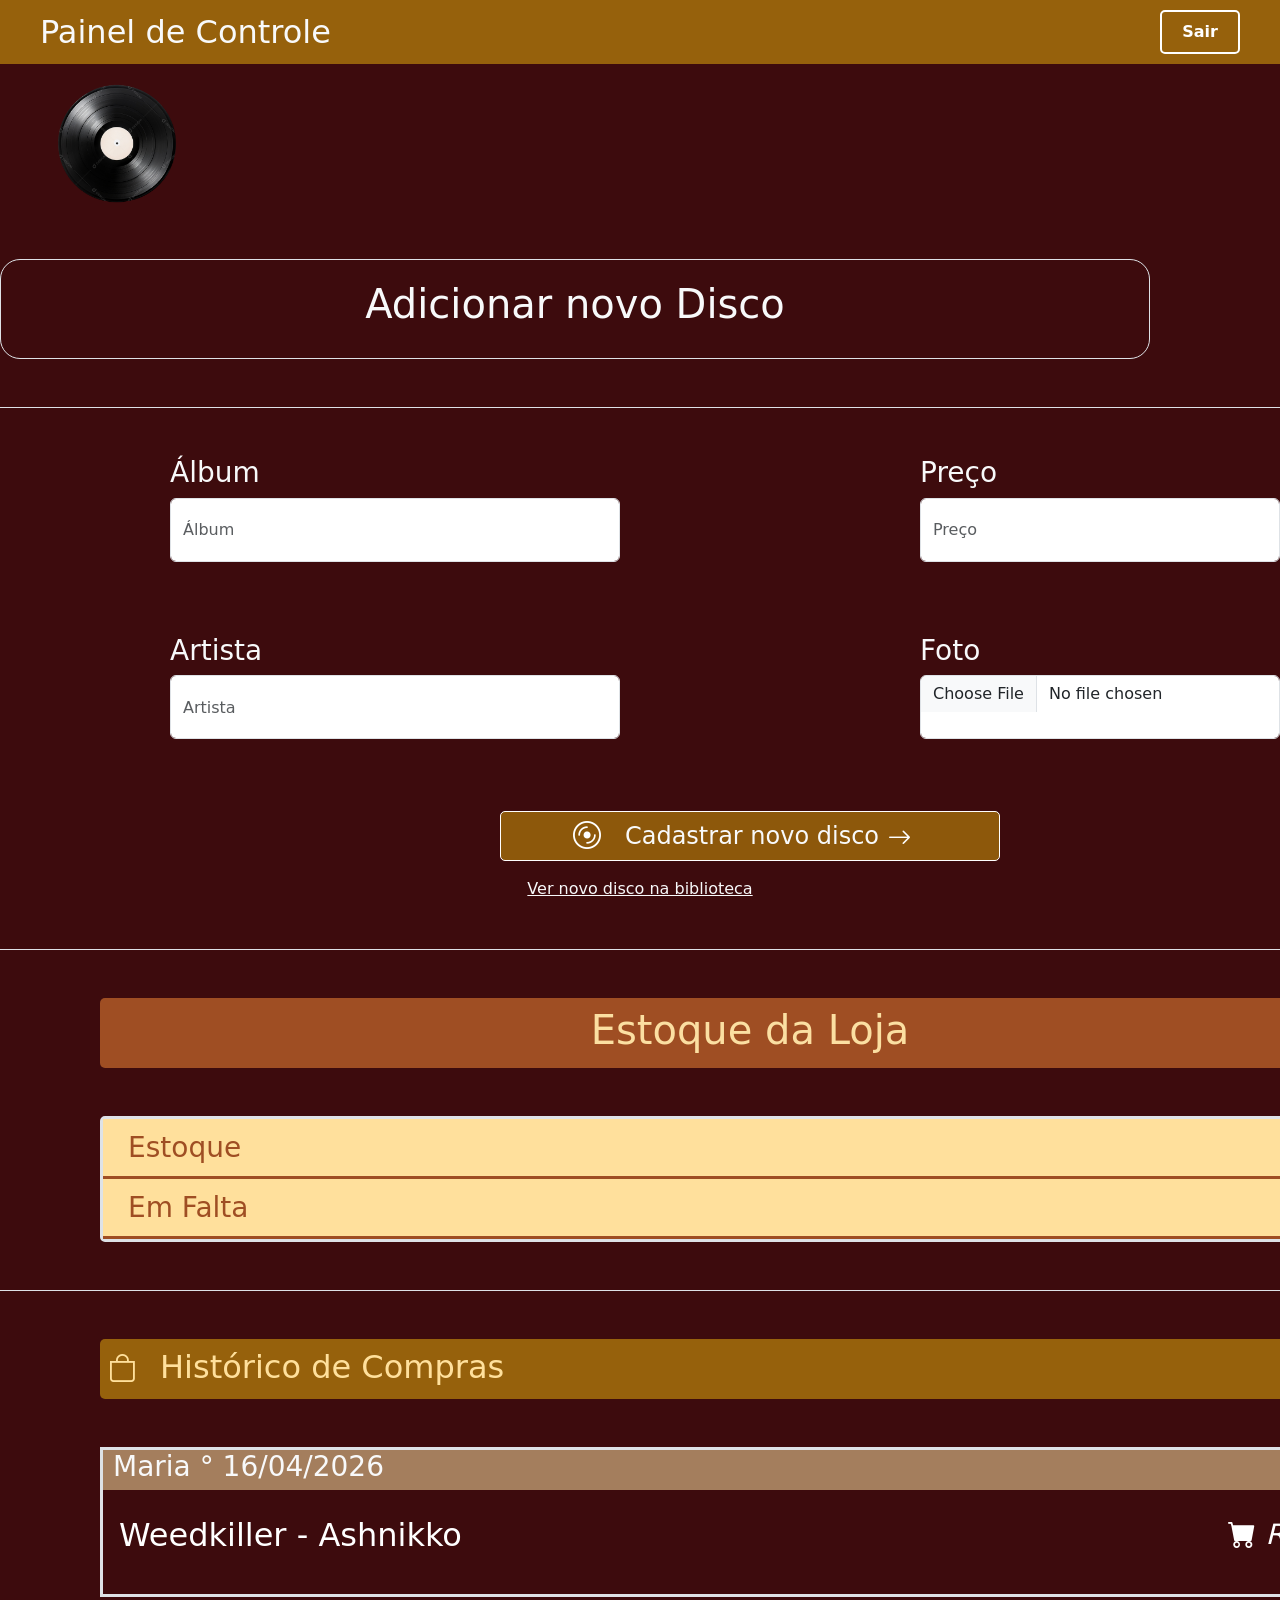
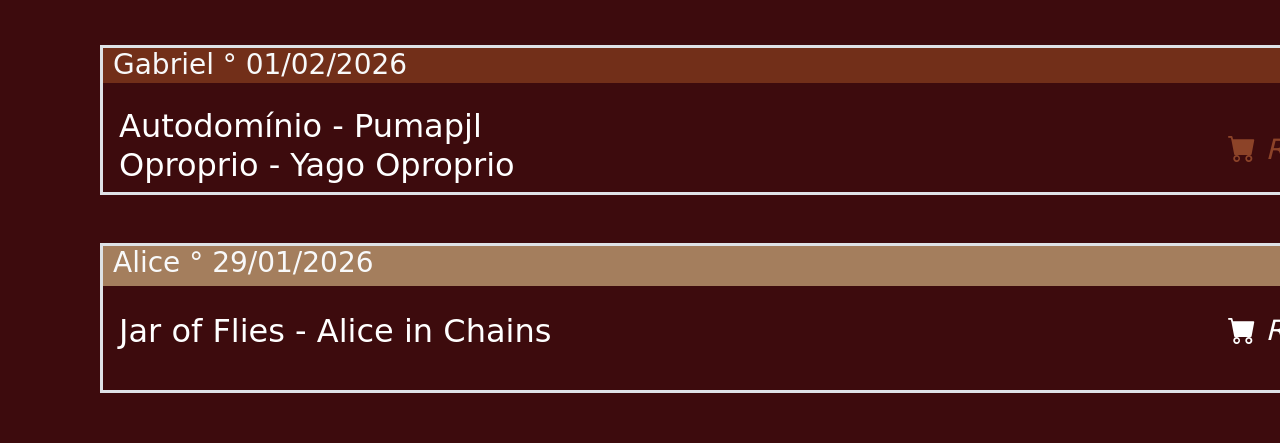
<file: dashboard.html>
<!DOCTYPE html>
<html lang="pt-BR">
<head>
    <meta charset="UTF-8">
    <meta name="viewport" content="width=device-width, initial-scale=1.0">
    <title>Painel Administrativo</title>

    <link href="https://cdn.jsdelivr.net/npm/bootstrap@5.3.0/dist/css/bootstrap.min.css" rel="stylesheet">
    <link href="https://cdnjs.cloudflare.com/ajax/libs/font-awesome/6.0.0/css/all.min.css" rel="stylesheet">
    <link rel="stylesheet" href="https://cdn.jsdelivr.net/npm/bootstrap-icons@1.11.3/font/bootstrap-icons.css">
    
    <link rel="stylesheet" href="style.css">
</head>

<body class="body-admin">

    <div class="div-painel  justify-content-between align-items-center">
        <h2 class="text text-light">Painel de Controle</h2>
        <a href="login.html">
        <button class="btn-sair">Sair</button>
    </a>
    </div>

    <img src="assets/img/disco-dash.png" class="float-start img-disco-topo">

    <div class="adiciona border d-flex adiciona-container">
        <h1 class="text-light text-center w-100 ">Adicionar novo Disco</h1>
    </div>

    <div class="border-bottom mt-5"></div>

    <div class="card-body">
        <form id="formAddDisco">
            <div class="d-flex mt-5">
                <div class="mb-5 col-md-6 input-group-custom">
                    <h3 class="form-label text-light">Álbum</h3>
                    <input type="text" class="form-control" placeholder="Álbum">
                </div>
                <div class="mb-5 col-mb-6 input-group-right">
                    <h3 class="form-label text-light">Preço</h3>
                    <input type="text" class="form-control" placeholder="Preço">
                </div>
            </div>

            <div class="d-flex mt-4">
                <div class="mb-5 col-md-6 input-group-custom">
                    <h3 class="form-label text-light">Artista</h3>
                    <input type="text" class="form-control" placeholder="Artista">
                </div>
                <div class="mb-5 col-mb-6 input-group-right">
                    <h3 class="form-label text-light">Foto</h3>
                    <input type="file" class="form-control" id="imagem">
                </div>
            </div>
        </form>
    </div>

    <button class="btn-cadastrar-disco mt-4 d-flex justify-content-center align-items-center">
        <i class="bi bi-disc fs-3 text-white"></i> 
        <h4 class="text-light ms-2 mt-0 mb-0">Cadastrar novo disco</h4>
        <i class="bi-arrow-right ms-2 fs-4 mt-1 text-white"></i>
    </button>

    <div class="div d-flex justify-content-center mt-3">
        <a class="text text-light text-center" href="https://google.com" target="_blank">Ver novo disco na biblioteca</a>
    </div>

    <div class="border-bottom mt-5">
    </div>

    <div class="estoque-titulo-container mt-5 mb-2">
        <h1 class="estoque-titulo-texto">Estoque da Loja</h1>
    </div>


    <div class="estoque-container mt-5 border border-3">
        <button class="btn-lista" onclick="abrirLista('listaEstoque', 'iconeEstoque')">
            <span>Estoque</span>
            <i id="iconeEstoque" class="bi bi-chevron-down"></i>
        </button>

        <ul id="listaEstoque" class="lista-discos">
            <li><span>*</span> Weedkiller - Ashnikko <strong>40</strong></li>
            <li><span>*</span> Live through this - Hole <strong>33</strong></li>
            <li><span>*</span> luz - Djavan <strong>45</strong></li>
            <li><span>*</span> Etazhi - Molchat Doma <strong>38</strong></li>
            <li><span>*</span> Fetiche - Yung Vegan <strong>29</strong></li>
        </ul>

        <button class="btn-lista" onclick="abrirLista('listaFalta', 'iconeFalta')">
            <span>Em Falta</span>
            <i id="iconeFalta" class="bi bi-chevron-down"></i>
        </button>

        <ul id="listaFalta" class="lista-discos">
            <li><span>*</span> Thriller - Michael Jackson <strong>0</strong></li>
            <li><span>*</span> Back to Black - Amy Winehouse <strong>0</strong></li>
            <li><span>*</span> Nevermind - Nirvana <strong>0</strong></li>
        </ul>
    </div>

    <div class="border-bottom mt-5"></div>

    <div style="padding-bottom: 50px;">
        <div class="compra-header-titulo mt-5 d-flex align-items-center">
            <i class="bi bi-bag fs-3 ms-2"></i>
            <h2 class="text-start ms-2 mt-1">Histórico de Compras</h2>
        </div>

        <div class="card-historico border border-3 d-flex mt-5">
            <h3 class="text-light d-flex cliente-tag bg-maria">Maria ° 16/04/2026</h3>
            <div class="d-flex justify-content-between align-items-center mt-4 px-3">
                <h2 class="mb-0 text-white">Weedkiller - Ashnikko</h2>
                <i class="bi bi-cart-fill fs-3 text-white"> R$ 270</i>
            </div>
        </div>

        <div class="card-historico border border-3 d-flex mt-5">
            <h3 class="text-light d-flex cliente-tag bg-gabriel">Gabriel ° 01/02/2026</h3>
            <div class="d-flex justify-content-between align-items-center mt-4 px-3">
                <div class="d-flex flex-column">
                    <h2 class="mb-0 text-white">Autodomínio - Pumapjl</h2>
                    <h2 class="text-white">Oproprio - Yago Oproprio</h2>
                </div>
                <i class="bi bi-cart-fill fs-3" style="color: #cf72408a;"> R$ 550</i>
            </div>
        </div>

        <div class="card-historico border border-3 mt-5">
            <h3 class="text-light d-flex cliente-tag bg-maria">Alice ° 29/01/2026</h3>
            <div class="d-flex justify-content-between align-items-center mt-4 px-3">
                <h2 class="mb-0 text-white">Jar of Flies - Alice in Chains</h2>
                <i class="bi bi-cart-fill fs-3 text-white"> R$ 290</i>
            </div>
        </div>
    </div>

    <script src="https://cdn.jsdelivr.net/npm/bootstrap@5.3.8/dist/js/bootstrap.bundle.min.js" integrity="sha384-FKyoEForCGlyvwx9Hj09JcYn3nv7wiPVlz7YYwJrWVcXK/BmnVDxM+D2scQbITxI" crossorigin="anonymous"></script>
    <script src="script.js"></script>
</body>
</html>
</file>
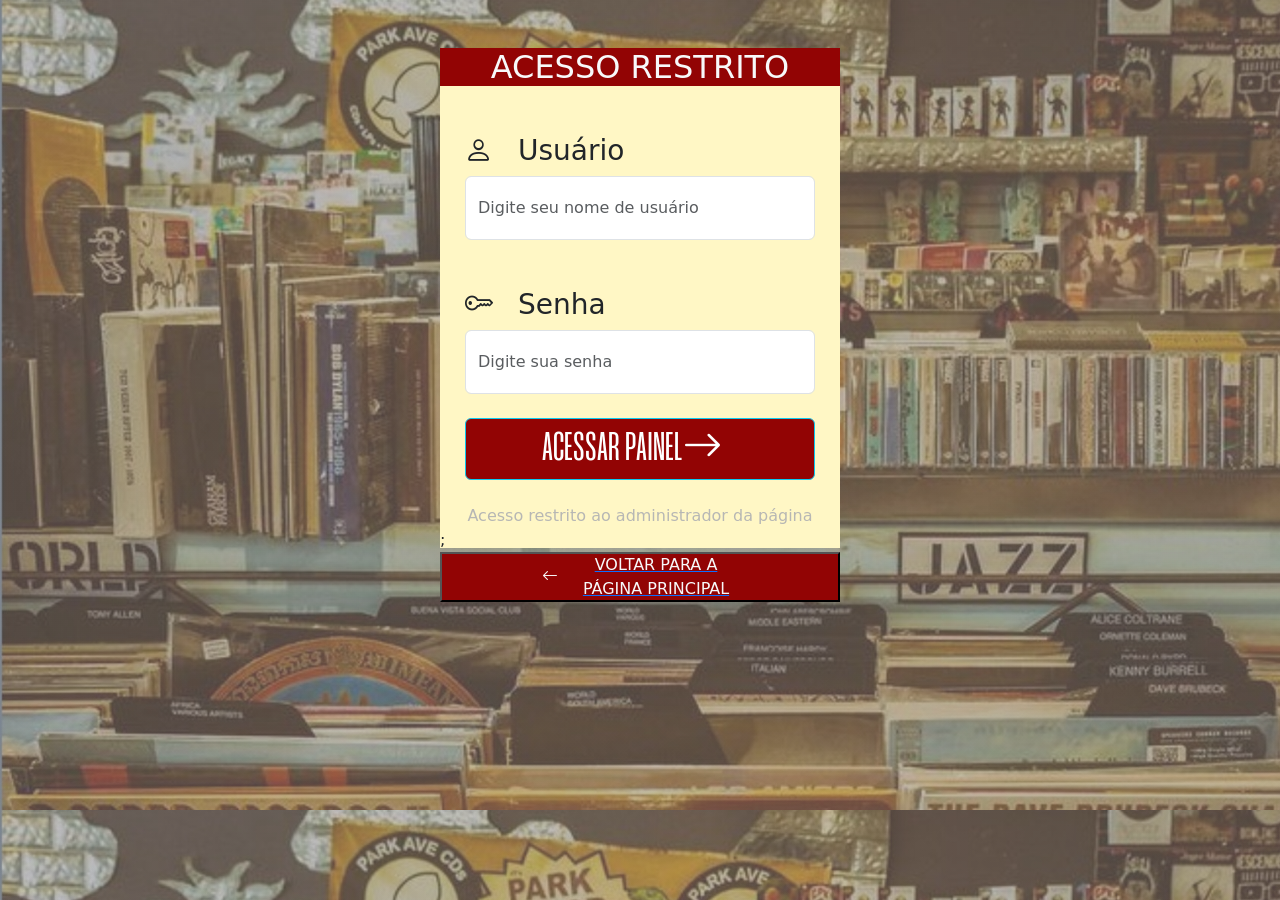
<file: login.html>
<!DOCTYPE html>
<html lang="pt-br">
<head>
    <meta charset="UTF-8">
    <meta name="viewport" content="width=device-width, initial-scale=1.0">
    <title>Document</title>

     <!-- Bootstrap CSS -->
    <link href="https://cdn.jsdelivr.net/npm/bootstrap@5.3.0/dist/css/bootstrap.min.css" rel="stylesheet">
    
    <!-- Bootstrap ícones -->
    <link rel="stylesheet" href="https://cdn.jsdelivr.net/npm/bootstrap-icons@1.11.3/font/bootstrap-icons.css">
    
    <!-- CSS customizado -->
    <link rel="stylesheet" href="style.css">

</head>

    <body style="background-image: linear-gradient(rgba(128, 128, 128, 0.5), rgba(129, 129, 129, 0.5)), url('assets/img/echoes.jpg');">

        <div class="container my-5 p-0 d-flex flex-column align-items-center"
            style="background-color:rgb(255, 247, 197); width: 400px; height: 500px;">

        <!-- Topo -->
        <div class="div-acesso w-100 d-flex justify-content-center align-items-center"
            style="background-color: rgb(146, 4, 4); height: 70px;">
            <h2 class="text text-light m-0">ACESSO RESTRITO</h2>
        </div>

        <!-- Formulário -->
        <div class="w-100 d-flex flex-column align-items-center mt-5">

            <!-- Usuário -->
            <div class="mb-5 "style="width:350px;                                                                                                  ">
                <h3 class="form-label">
                    <i class="bi bi-person"></i> Usuário
                </h3>
                <input type="text" class="form-control" placeholder="Digite seu nome de usuário">
            </div>

            <!-- Senha -->
            <div class="mb-4" style="width:350px;">
                <h3 class="form-label">
                    <i class="bi bi-key"></i> Senha
                </h3>
                <input type="password" class="form-control" placeholder="Digite sua senha">
            </div>

            <!-- Botão -->
            <a href="dashboard.html">
                <button class="btn btn-info text-white" style="width:350px; background-color: rgb(146, 4, 4);">
                     ACESSAR PAINEL<i class="bi-arrow-right"></i>
                </button>
            </a>

            <h7 class="mt-4 text-center" style="color:rgb(183, 183, 180);">
                Acesso restrito ao administrador da página
            </h7>

            <div class="acesso">;
            <a href="index.html"><button class="text text-light d-flex justify-content-center align-items-center" style="background-color: rgb(146, 4, 4); padding:20px 100px 20px 100px; height:50px;">
            <i class="bi-arrow-left"></i>
            VOLTAR PARA A PÁGINA PRINCIPAL</button></a>
            </div>
        </div>
    </div>

    <script src="https://cdn.jsdelivr.net/npm/bootstrap@5.3.0/dist/js/bootstrap.bundle.min.js"></script>
    </body>
    </html>

    </div>



    </body>
    </html>
</file>
<file: style.css>
/* Fontes */

@font-face {
    font-family: 'Mango';
    src: url('./assets/fonts/MangoGrotesque-Black.ttf') format('truetype');
    font-weight: 900;
}

@font-face {
    font-family: 'Mango';
    src: url('./assets/fonts/MangoGrotesque-Bold.ttf') format('truetype');
    font-weight: 800;
}

@font-face {
    font-family: 'Mango';
    src: url('./assets/fonts/MangoGrotesque-ExtraBold.ttf') format('truetype');
    font-weight: 700;
}

@font-face {
    font-family: 'Mango';
    src: url('./assets/fonts/MangoGrotesque-Medium.ttf') format('truetype');
    font-weight: 600;
}

@font-face {
    font-family: 'Mango';
    src: url('./assets/fonts/MangoGrotesque-Regular.ttf') format('truetype');
    font-weight: 500;
}

@font-face {
    font-family: 'Mango';
    src: url('./assets/fonts/MangoGrotesque-SemiBold.ttf') format('truetype');
    font-weight: 400;
}

@font-face {
    font-family: 'Calfine';
    src: url('./assets/fonts/Calfinedemo.otf') format('opentype');
}

@font-face {
    font-family: 'Blackbird';
    src: url('./assets/fonts/blackbird.otf') format('opentype');
}

/* Cores */
:root {
    --bege: #FFF6C3;
    --vermelho-fundo: #320D01;
    --vermelho-fonte: #6F0000;
    --amarelo: #AB6900;
    --amarelo-hover: #593700
}

/* Geral */

html {
    scroll-behavior: smooth;
}

body {
    margin: 0px;
    padding: 0px;
}

/* Header */

.navbar.navbar-expand-lg {
    background-color: var(--bege);
    display: flex;
}

.collapse.navbar-collapse {
    background-color: var(--bege);
    justify-content: center;
    padding-left: 7rem;
}

.nav-link {
    color: var(--amarelo);
    font-family: 'Mango';
    font-weight: 600;
    font-size: 2rem;
    padding: 0px;
    text-transform: uppercase;
}

.nav-link:hover {
    color: var(--amarelo-hover);
    text-decoration: underline;
    text-decoration-thickness: 1.5px;
}

i {
    justify-content: right;
    margin-right: 1rem;
}

i:hover {
    color: var(--amarelo-hover) !important;
}

/* Hero */

.hero {
    height: 100vh;
    background: linear-gradient(#FFF6C3 85%, #320D01); 
    display: flex;
    position: relative;
    flex-direction: column;
    padding-left: 2rem;
    padding-right: 2rem;
    padding-top: 5rem;
}

/* Hero - imagem */

.arm {
    bottom: 0;
    right: 0;
    z-index: 100;
    position: absolute;
}

.arm-vinyl {
    width: 73rem;
}

/* Hero - textos */

.title {
    display: flex;
    flex-direction: row;
    color: var(--vermelho-fonte);
    width: 100%;
    margin-bottom: -100px;
}

.echoes {
    font-family: 'Mango';
    font-weight: 700;
    font-size: 20rem;
}

.discos {
    font-family: 'Mango';
    font-weight: 700;
    font-size: 20rem;
    margin-left: auto;
}

.desc {
    font-family: 'Mango';
    font-weight: 600;
    font-size: 2.3rem;
    margin-left: auto;
    margin-left: auto;
    color: black;
}

/* Hero - botão */

.button {
    width: 300px;
    border: 2px solid black;
    border-radius: 30px;
    text-align: center;
    margin-bottom: auto;
    transition: transform 0.3s ease;
}

.btn {
    font-family: 'Mango';
    font-weight: 500;
    font-size: 2.5rem;
    padding-top: 0px;
    padding-bottom: 0px;
}

.button:hover {
    transform: scale(1.1);
}

/* Em Alta - título */

.page-title {
    text-align: center;
    font-family: 'Calfine';
    font-size: 5rem;
    color: var(--bege);
    padding-top: 2rem;
}

/* Em Alta - carrossel */

#customCarousel {
  height: 100vh;
  transition: background-color 0.5s ease;
}

.carousel-item {
  height: 100vh;
}

.carousel-content {
  position: relative;
  width: 100%;
  height: 100%;
}

/* Em Alta - carrossel - texto de fundo */

.bg-text {
  position: absolute;
  width: 100%;
  text-align: center;
  top: 50%;
  transform: translateY(-50%);
  font-size: 9rem;
  font-weight: bold;
  color: black;
  opacity: 0.30;
  z-index: 1;
}

/* Em Alta - carrossel - disco central */

.disco-principal {
  position: absolute;
  width: 320px;
  left: 50%;
  top: 50%;
  transform: translate(-50%, -50%);
  z-index: 3;
}

/* Em Alta - carrossel - previews */

.side-preview {
  position: absolute;
  top: 50%;
  transform: translateY(-50%);
  width: 220px;
  height: 220px;
  overflow: hidden;
  opacity: 0.3;
  z-index: 2;
}

.side-preview img {
  width: 100%;
  height: 100%;
  object-fit: cover;
  border-radius: 50%;
}

.side-preview.left {
  left: -110px;
}

.side-preview.right {
  right: -110px;
}

.carousel-control-next-icon {
    background-image: none;
    background-image: url('/assets/img/seta-esquerda.png');
    width: 5rem;
    height: 5rem;
}

.carousel-control-prev-icon {
    background-image: none;
    background-image: url('/assets/img/seta-direita.png');
    width: 5rem;
    height: 5rem;
}

/* Catálogo */

.catalogue {
    background-color: black;
    height: fit-content;
    padding-left: 2rem;
    padding-right: 2rem;
}

/* Catálogo - filtros */

.filtros {
    display: flex;
    flex-direction: row;
    gap: 0.7rem;
    margin-bottom: 2rem;
}

.page-title-discos {
    text-align: left;
    font-family: 'Calfine';
    font-size: 5rem;
    color: var(--bege);
    padding-top: 1rem;
}

.disponiveis {
    display: flex;
    justify-content: space-between ;
    align-items: center;
    border: none;
    background-color: #262626;
    color: var(--bege);
    width: 10rem;
}

.indisponiveis {
    display: flex;
    justify-content: space-between ;
    align-items: center;
    border: none;
    background-color: #262626;
    color: var(--bege);
    width: 10rem;
}

.setinha {
    width: 1.5rem;
}

/* Catálogo - filtros - pesquisa */

#pesquisa {
    background-color: transparent;
    border: 1px solid var(--bege);
    background-image: url('/assets/img/lupa.png');
    background-size: 1rem;
    background-repeat: no-repeat;
    background-position: left center;
    padding-left: 1.5rem;
}

/* Catálogo - ...catalogo */

.catalogo {
    border: 1px solid var(--bege);
    display: grid;
    grid-template-columns: repeat(3, 1fr);
}

/* Catálogo - discos */

.disco {
    border: 1px solid var(--bege);
    height: 15rem;
    display: flex;
    justify-content: space-between;
}

.cover {
    height: 100%;
}

.info {
    padding: 0.5rem;
    display: flex;
    flex-direction: column;
}

.name {
    font-family: 'Mango';
    font-weight: 800;
    font-size: 3rem;
    color: var(--vermelho-fonte);
    padding: 0px;
}

.artist {
    color: var(--bege);
    font-family: 'Blackbird';
}

.genres {
    color: var(--bege);
    font-family: 'Blackbird';
}

.price {
    display: flex;
    flex-direction: row;
    justify-content: space-between;
}

.preco {
    font-family: 'Mango';
    font-weight: 800;
    font-size: 3rem;
    color: var(--vermelho-fonte);
    margin-top: 2.3rem;
}

.icons {
    margin-top: 3.1rem;
}

/* Catálogo - botões */

.prev-next {
    height: 3rem;
    padding-top: 1.5rem;
    display: flex;
    flex-direction: row;
    margin-left: 50%;
    margin-right: 50%;
}

/* Sobre */

.sobre {
    overflow-x: hidden;
    background-color: var(--vermelho-fundo);
    width: 100%;
    min-height: 120vh;
    display: flex;
}

.titulo-vertical {
    display: flex;
}

.titulo-vertical h1 {
    writing-mode: vertical-lr;
    font-size: 15rem;
    color: #efe6bf;
    font-family: 'Mango';
    font-weight: 700;
    margin-top: 2.2rem !important;
    margin-right: -3rem !important;
    margin: 0px;
}

.titulo-vertical h2 {
    writing-mode: vertical-lr;
    font-size: 12rem;
    color: #efe6bf;
    font-family: 'Mango';
    font-weight: 700;
    margin-top: 14.5rem !important;
    margin: 0px;
    padding: 0px;
}

.conteudo {
    flex: 1;
    padding-top: 2.2px;
}

.descricao {
    max-width: 1078px;
    color: #f4f1e8;
    margin-left: -11rem;
    margin-top: 2.2rem;
    font-size: 31px;
    line-height: 1.48;
    font-family: 'Arial Narrow', sans-serif;
    margin-bottom: 50px;
}

.galeria {
    display: flex;
    align-items: flex-start;
    gap: 22px;
}

.imagens-lado {
    display: flex;
    flex-direction: column;
    gap: 22px;
}

.img-men {
    width: 517px;
    height: 413px;
    object-fit: cover;
    margin-top: 11px;
}

.img-vinil {
    width: 231px;
    height: 275px;
    object-fit: cover;
}

.img-discos {
    width: 308px;
    height: 187px;
    object-fit: cover;
    margin-left: 6px;
}

.disco-2 {
    width: 22rem;
    margin-left: -6rem;
}

/* Contato */

.contact {
    height: 58rem;
    background-color: var(--bege);
}

.title-contact {
    display: flex;
    flex-direction: row;
    justify-content: space-between;
    padding-left: 2rem;
    padding-right: 2rem;
    padding-top: 1rem;
    border-bottom: 1px solid black ;
}

.page-title-contato-inv {
    color: transparent;
    -webkit-text-stroke: 1px black;
    text-align: center;
    font-family: 'Calfine';
    font-size: 5rem;
}

.page-title-contato {
    text-align: center;
    font-family: 'Calfine';
    font-size: 5rem;
}

.metades {
    display: flex;
    flex-direction: row;
}

.acervo {
    width: 50%;
    padding-left: 2rem;
    padding-right: 2rem;
    padding-top: 1rem;
    padding-bottom: 1rem;
    border-right: 1px solid black;
}

.procurou {  
    font-family: 'Mango';
    font-weight: 800;
    font-size: 2.5rem;
}

.sugestao {
    font-family: 'Mango';
    font-weight: 500;
    font-size: 2rem;
    line-height: 1;
}

.colecao {
    width: 40rem;
}

.formulario {
    width: 50%;
    padding-left: 2rem;
    padding-right: 2rem;
    padding-top: 1rem;
    padding-bottom: 1rem;
    height: fit-content;
}

.conversa {
    font-family: 'Mango';
    font-weight: 800;
    font-size: 2.5rem;
}

/* Contato - formulário */

.cubos {
    display: flex;
    flex-direction: row;
    justify-content: space-between;
}

.label {
    font-family: 'Mango';
    font-weight: 500;
    font-size: 2.7rem;
    padding: 0px;
}

input {
    border: 1px solid black;
    background-color: transparent;
    width: 20rem;
    height: 4rem;
}

textarea {
    border: 1px solid black;
    background-color: transparent;
    width: 100%;
    max-height: 10rem;
}

.enviar {
    border: 1px solid black;
    background-color: transparent;
    font-family: 'Mango';
    font-weight: 800;
    font-size: 2.7rem;
    width: 20rem;
}

.sociais {
    margin-top: 1.5rem;
    border-top: 1px solid black;
    width: calc(100% + 4rem);
    margin-left: -2rem;
}

.sociais-content {
    padding: 1rem 2rem 0 2rem;
}

.siga {
    font-family: 'Mango';
    font-weight: 800;
    font-size: 2.5rem;
}

.redes {
    display: flex;
    justify-content: space-between;
    align-items: center;
    margin-top: 1rem;
}

.icon-rede {
    width: 6rem;
    cursor: pointer;
    border: 1px solid black;
}

/* Footer */

.secao-footer{
    width: 100%;
    background-color: #000;
    padding: 35px 40px;
    display: flex;
    justify-content: space-between;
    align-items: flex-start;
    flex-wrap: wrap;
    position: relative;
}


.logo-footer h1{
    color: #8B0000;
    font-size: 9rem;
    font-family: 'Mango';
    font-weight: 700;
    line-height: 0.9;
}

.logo-footer h2{
    color: #8B0000;
    font-size: 7rem;
    font-family: 'Mango';
    font-weight: 700;
    line-height: 0.3;
}


.footer-coluna{
    min-width: 180px;
    text-decoration: underline;
    text-decoration-thickness: 2px;
    text-underline-offset: 3px;
}

.footer-coluna h3{
    color: white;
    font-size: 38px;
    margin-bottom: 12px;
    font-family: 'Arial Narrow', sans-serif;
    text-transform: lowercase;
    text-decoration: underline;
    text-decoration-thickness: 2px;
    text-underline-offset: 3px;
}

.footer-coluna ul{
    list-style: none;
    margin-left: -2rem;
}

.footer-coluna ul li{
    color: white;
    margin-bottom: 6px;
    font-size: 26px;
    font-family: 'Arial Narrow', sans-serif;
}

.footer-coluna ul li a{
    color: white;
    text-decoration: none;
}

.footer-coluna ul li a:hover{
    color: #8B0000;
}

/* Modal */

.album-modal{
    width:100vw;
    height:100vh;
    display:none;
    position:fixed;
    inset:0;
    z-index:9999;
    justify-content:center;
    align-items:center;
}

.album-modal:target{
    display:flex;
}

.modal-fundo{
    position:absolute;
    inset:0;
    background:rgba(0,0,0,.6);
}

.modal-content{
    width:40rem;
    max-width:90vw;
    max-height:90vh;
    background:#000;
    border:1px solid var(--bege);
    position:relative;
    z-index:1;
}

.modal-topo{
    display:flex;
    gap:1.375rem;
}

.modal-imagem img{
    width:17rem;
    height:17rem;
    object-fit:cover;
    border:1px solid var(--bege);
}

.modal-info{
    color:white;
    display:flex;
    flex-direction:column;
    gap:2rem;
}

.modal-info h1{
    font-size:4.25rem;
    font-family:'Mango';
    font-weight:800;
    text-align:center;
    margin:0;
    padding-top:1rem;
    padding-bottom:0;
    margin-bottom:-2rem;
}

.modal-info p{
    font-family:'Mango';
    font-weight:600;
    font-size:2.5rem;
    line-height:2rem;
    margin:0;
}

.modal-descricao p{
    color:white;
    font-size:1.6rem;
    font-family:'Mango';
    font-weight:500;
    line-height:1.4;
    padding-bottom:0;
    padding-left:1rem;
    padding-right:1rem;
    margin-bottom:0;
    padding-top:1rem;
}

.modal-footer{
    margin-top:1.75rem;
    display:flex;
    justify-content:space-between;
    align-items:center;
}

.btn-carrinho{
    background:#b87900;
    font-family:'Mango';
    display:flex;
    justify-content:center;
    align-items:center;
    color:white;
    border:none;
    width:29rem;
    padding:1.125rem 2.1875rem;
    margin-left:1rem;
    margin-top:-1rem;
    font-size:2.5rem;
    cursor:pointer;
    height:3.7rem;
}

.modal-footer h2{
    color:white;
    font-size:3.125rem;
    font-family:'Mango';
    font-weight:700;
    padding-right:1rem;
}

/* Dashboard (parte da Isa) */

.body-admin {
    background-color: rgba(61, 11, 13, 1);
    color: white;
}

.div-painel {
    background-color: rgba(150, 97, 12, 1); /* O fundo agora fica na div inteira */
    padding: 10px 40px; /* Espaçamento interno */
    display: flex;
    justify-content: space-between;
    align-items: center;
}

/* Remova o background do h2 para não conflitar */
.div-painel h2 {
    background-color: transparent; 
    padding: 0;
    margin: 0;
}

/* Estilização do Botão de Sair */
.btn-sair {
    background-color: transparent;
    color: white;
    border: 2px solid white;
    padding: 8px 20px;
    border-radius: 5px;
    font-weight: bold;
    transition: all 0.3s ease;
    cursor: pointer;
}

.btn-sair:hover {
    background-color: white;
    color: rgba(150, 97, 12, 1);
}

.img-disco-topo {
    width: 400px; 
    margin-left: -80px; 
    margin-top: -30px;
}

/* --- SEÇÃO ADICIONAR --- */
.adiciona-container {
    width: 1150px; 
    height: 100px; 
    margin-top: 40px; 
    border-radius: 20px;
}

.adiciona h1 {
    margin-top: 20px; /* Ajuste o valor conforme necessário */
}

.input-group-custom {
    width: 450px; 
    margin-left: 170px;
}

.input-group-right {
    width: 450px; 
    margin-left: 300px;
}

.btn-cadastrar-disco {
    width: 500px; 
    height: 50px; 
    background-color: rgba(150, 97, 12, 0.9); 
    border-radius: 5px; 
    margin-left: 500px;
    border: 1px solid white;
}

/* --- TÍTULO DO ESTOQUE (NOVO) --- */
.estoque-titulo-container {
    background-color: rgba(159, 78, 35, 1);
    width: 1300px;
    height: 70px;
    margin-left: 100px;
    border-radius: 5px;
}

.estoque-titulo-texto {
    color: rgba(251, 223, 162, 1);
    text-align: center;
    padding-top: 8px;
}

/* --- ESTILO DAS LISTAS (ESTOQUE) --- */
.estoque-container {
    background-color: rgb(255, 224, 156); 
    width: 1300px; 
    margin-left: 100px; 
    border-radius: 5px; 
    color: rgba(159, 78, 35, 1);
}

.btn-lista {
    width: 100%;
    height: 60px;
    background-color: rgb(255, 224, 156);
    color: rgba(159, 78, 35, 1);
    border: none;
    border-bottom: 3px solid rgba(159, 78, 35, 1);
    font-size: 28px;
    display: flex;
    justify-content: space-between;
    align-items: center;
    padding: 0 25px;
}

.lista-discos {
    display: none;
    padding: 0;
    margin: 0;
    list-style: none;
}

.lista-discos li {
    background-color: rgba(156, 135, 89, 0.72);
    color: white;
    height: 50px;
    border-bottom: 1px solid rgba(159, 78, 35, 1);
    display: flex;
    justify-content: space-between;
    align-items: center;
    padding: 0 25px;
    font-size: 20px;
}

.lista-discos li span { width: 30px; }
.lista-discos li strong { font-weight: normal; font-size: 24px; }

/* --- HISTÓRICO DE COMPRAS --- */
.compra-header-titulo {
    background-color: rgba(150, 97, 12, 1);
    width: 1300px;
    height: 60px; 
    margin-left: 100px; 
    border-radius: 5px; 
    color: rgb(255, 224, 156);
}

.card-historico {
    width: 1300px;
    margin-left: 100px; 
    height: 150px;
    background-color: rgba(61, 11, 13, 1); 
    flex-direction: column;
}

.cliente-tag {
    width: 100%; 
    height: 40px; 
    margin: 0;
    padding-left: 10px;
}

/* Cores específicas dos cabeçalhos das compras */
.bg-maria { background-color: rgba(251, 223, 162, 0.54); }
.bg-gabriel { background-color: #9f4e238a; }


/* --- AJUSTES PARA CELULARES (Media Query) --- */
@media (max-width: 768px) {
    /* Ajusta o topo e imagem */
    .img-disco-topo {
        width: 150px;
        margin-left: 0;
        margin-top: 0;
        display: block;
        margin: 0 auto;
    }

    /* Remove as larguras fixas de 1150px/1300px e margens de 100px */
    .adiciona-container, 
    .estoque-titulo-container, 
    .estoque-container, 
    .compra-header-titulo, 
    .card-historico {
        width: 95% !important;
        margin-left: auto !important;
        margin-right: auto !important;
        height: auto; /* Permite que o conteúdo cresça verticalmente */
    }

    /* Ajusta os grupos de input para ficarem um embaixo do outro */
    .input-group-custom, 
    .input-group-right {
        width: 90% !important;
        margin-left: auto !important;
        margin-right: auto !important;
    }

    /* Ajusta o botão de cadastrar */
    .btn-cadastrar-disco {
        width: 90% !important;
        margin-left: auto !important;
        margin-right: auto !important;
        display: block;
    }

    /* Ajusta o formulário para não quebrar o layout */
    .card-body .d-flex {
        flex-direction: column !important;
    }

    /* Ajuste de fontes para não estourarem no mobile */
    .btn-lista {
        font-size: 20px;
    }
    
    .lista-discos li {
        font-size: 16px;
    }
}
</file>
